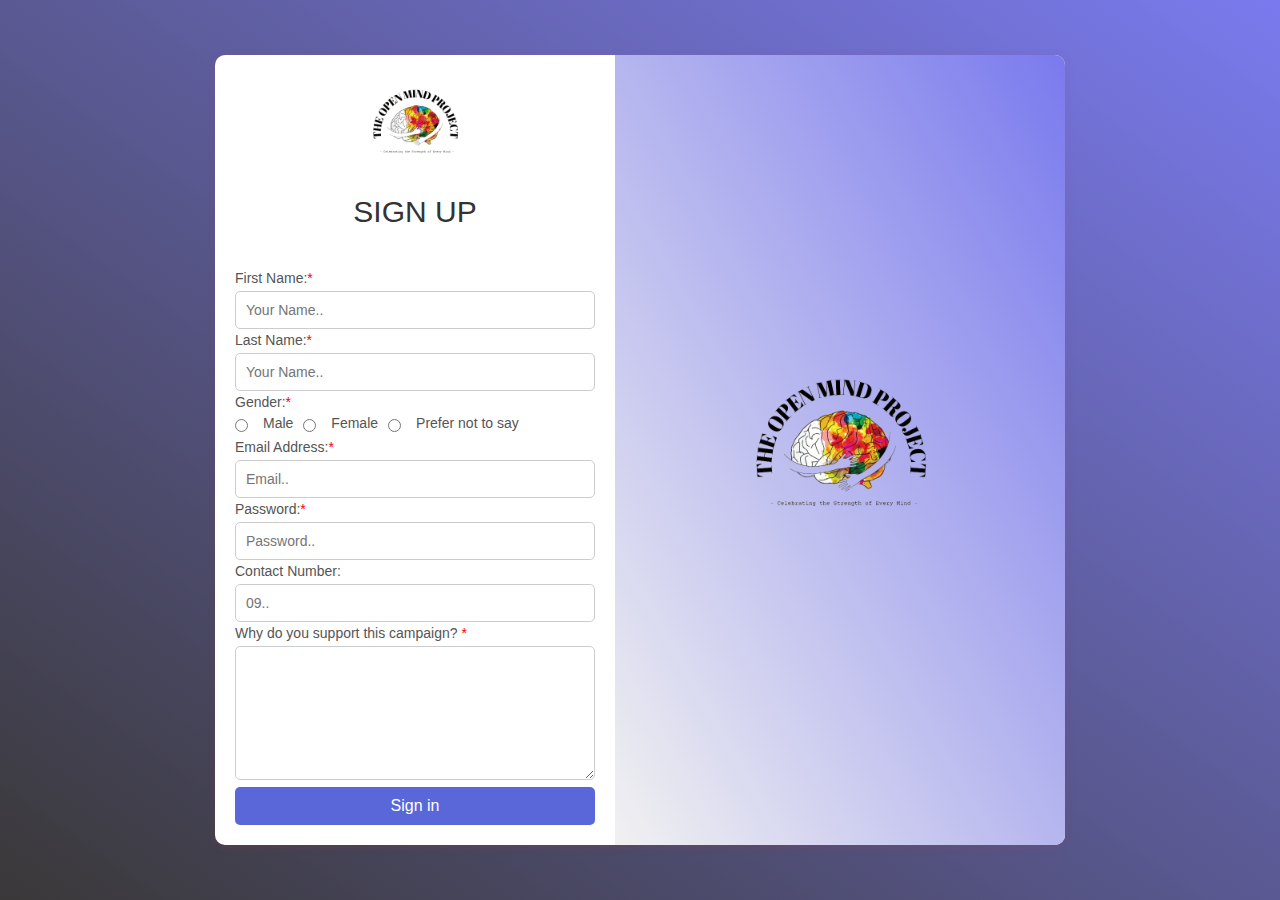
<file: index.html>
<!DOCTYPE html>
<html lang="en">
<head>
    <meta charset="UTF-8">
    <meta name="viewport" content="width=device-width, initial-scale=1.0">
    <title>Sign-Up Page</title>
    <link rel="stylesheet" href="style.css">
</head>
<body>
    <div class="container">
        <form id="login">
            <div class="signup">    
                <img src="images/logo.png" alt="nice">
                <legend id="title">SIGN UP</legend>
                <br>
                
                <div class="input-group">
                    <label for="username">First Name:<span class="required"></span></label>
                    <input type="text" id="username" name="username" onblur="usernameb()" placeholder="Your Name.." required>
                </div>

                <div class="input-group">
                    <label for="username2">Last Name:<span class="required"></span></label>
                    <input type="text" id="username2" name="username2" onblur="userName()" placeholder="Your Name.." required>
                </div>

                <div class="input-group">
                    <label>Gender:<span class="required"></span></label>
                    <div class="gender-options">
                        <input type="radio" id="gender1" name="gender" value="male" onblur="gendr()" required>
                        <label for="gender1">Male</label>
                        
                        <input type="radio" id="gender2" name="gender" value="female" onblur="gendr()" required>
                        <label for="gender2">Female</label>
                        
                        <input type="radio" id="gender3" name="gender" value="prefer_not_to_say" onblur="gendr()" required>
                        <label for="gender3">Prefer not to say</label>
                    </div>
                </div>
                
                <div class="input-group">
                    <label for="email">Email Address:<span class="required"></span></label>
                    <input type="email" id="email" name="email" onblur="emailb()" placeholder="Email.." required>
                </div>
                
                <div class="input-group">
                    <label for="password">Password:<span class="required"></span></label>
                    <input type="password" id="password" name="password" onblur="pword()" placeholder="Password.." required>
                </div>
                
                <div class="input-group">
                    <label for="contactnn">Contact Number:</label>
                    <input type="text" id="contactnn" name="contactnn" onblur="contactn()" placeholder="09..">
                </div>
                
                <div class="input-group">
                    <label for="interest">Why do you support this campaign? <span class="required"></span></label>
                    <textarea name="interest" id="interest" cols="70" rows="7" onblur="comments()" required></textarea>
                </div>
                
                <div class="input-group">
                    <input type="submit" value="Sign in" id="end">
                </div>
            </div>
        </form>
        
        <div class="box">
            <img src="images/logo.png" alt="">
        </div>
    </div>
    
    <script>
        function usernameb() {
            var x = document.getElementById("username").value;
            if (x == "") {
                document.getElementById("username").style.borderColor = "red";
            } else {
                document.getElementById("username").style.borderColor = "green";
            }
        }
        function userName() {
            var x = document.getElementById("username2").value;
            if (x == "") {
                document.getElementById("username2").style.borderColor = "red";
            } else {
                document.getElementById("username2").style.borderColor = "green";
            }
        }
        function emailb() {
            var x = document.getElementById("email").value;
            if (x == "") {
                document.getElementById("email").style.borderColor = "red";
            } else {
                document.getElementById("email").style.borderColor = "green";
            }
        }
        function pword() {
            var x = document.getElementById("password").value;
            if (x == "") {
                document.getElementById("password").style.borderColor = "red";
            } else {
                document.getElementById("password").style.borderColor = "green";
            }
        }
        function adress() {
            var x = document.getElementById("HomeAddress").value;
            if (x == "") {
                document.getElementById("HomeAddress").style.borderColor = "red";
            } else {
                document.getElementById("HomeAddress").style.borderColor = "green";
            }
        }
        function comments() {
            var x = document.getElementById("interest").value;
            if (x == "") {
                document.getElementById("interest").style.borderColor = "red";
            } else {
                document.getElementById("interest").style.borderColor = "green";
            }
        }
        function gendr() {
            var genderOptions = document.querySelectorAll('input[name="gender"]');
            var selected = Array.from(genderOptions).some(option => option.checked);
            genderOptions.forEach(option => {
                option.style.borderColor = selected ? "green" : "red";
            });
        }
        function contactn() {
            var x = document.getElementById("contactnn").value;
            if (x == "") {
                document.getElementById("contactnn").style.borderColor = "red";
            } else {
                document.getElementById("contactnn").style.borderColor = "green";
            }
        }
        
        document.getElementById("login").addEventListener("submit", function(event) {
            event.preventDefault();
            var firstName = document.getElementById("username").value;
            var lastName = document.getElementById("username2").value;
            var sex = document.querySelector('input[name="gender"]:checked').value;
            var email = document.getElementById("email").value;
            var contactn = document.getElementById("contactnn").value;
            var supportReason = document.getElementById("interest").value;

            localStorage.setItem("firstName", firstName);
            localStorage.setItem("lastName", lastName);
            localStorage.setItem("sex", sex);
            localStorage.setItem("email", email);
            localStorage.setItem("contactn", contactn);
            localStorage.setItem("supportReason", supportReason);

            window.location.href = "profile.html";
        });
    </script>
</body>
</html>
</file>
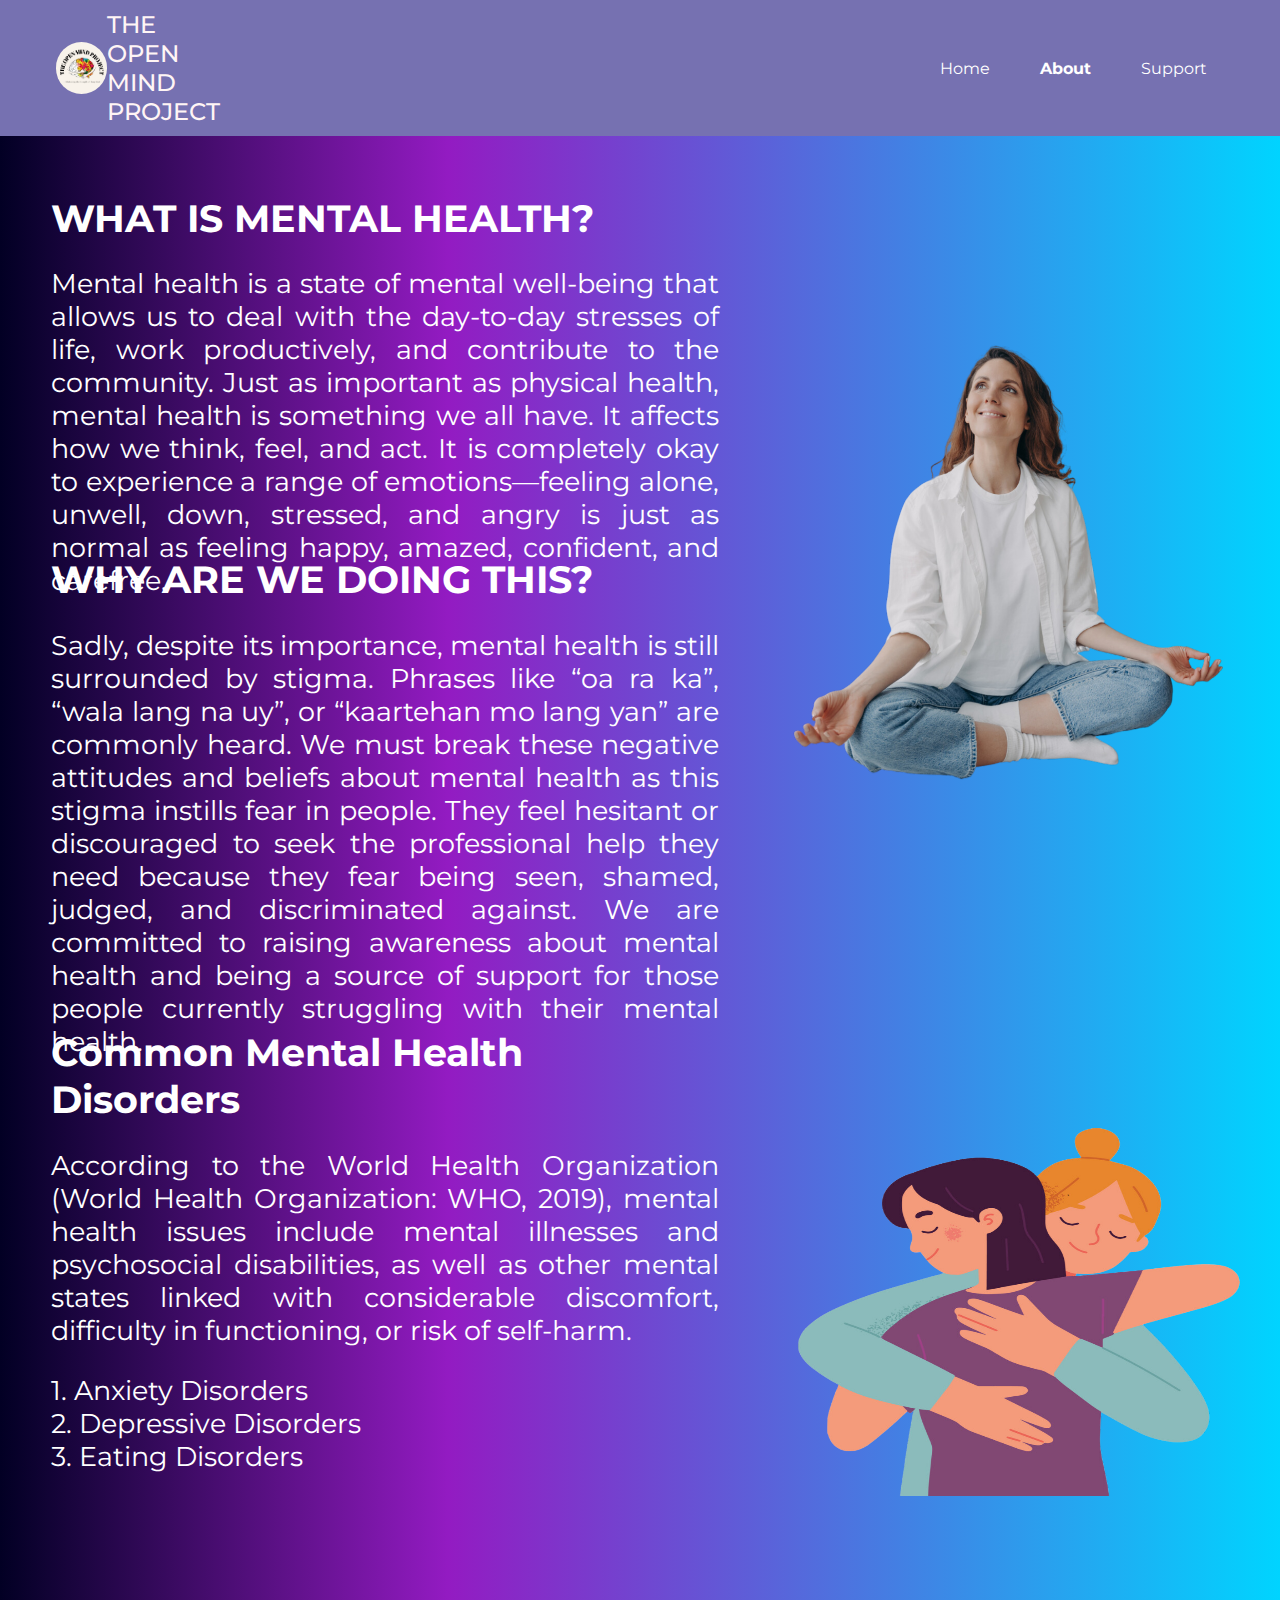
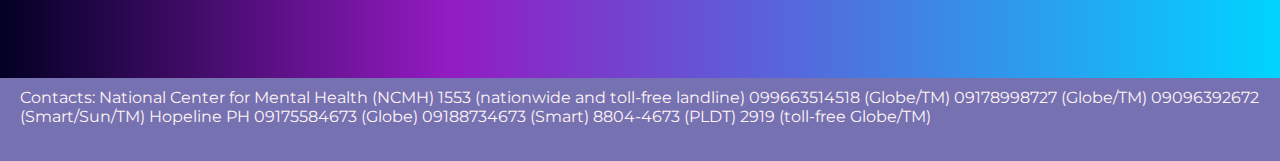
<file: about.html>
<!DOCTYPE html>
<html lang="en">
<head>
    <meta charset="UTF-8">
    <meta name="viewport" content="width=device-width, initial-scale=1.0">
    <title>The Open Mind Project</title>
    <link rel="stylesheet" href="styles.css">
</head>
<body>
    <header>
        <img src="images/Group 6 - LOGO (1).png" alt="">
        <div class="logo">THE OPEN MIND PROJECT</div>
        <nav>
            <ul>
                <li><a href="home.html">Home</a></li>
                <li><a href="about.html"><b>About</b></a></li>
                <li><a href="messages.html">Support</a></li>

            </ul>
        </nav>
    </header>
    <div class="main2">
        <div id="c1">
            <h1>WHAT IS MENTAL HEALTH?</h1>
            <p>Mental health is a state of mental well-being that allows us to deal with the day-to-day stresses of life, work productively, and contribute to the community. Just as important as physical health, mental health is something we all have. It affects how we think, feel, and act. It is completely okay to experience a range of emotions—feeling alone, unwell, down, stressed, and angry is just as normal as feeling happy, amazed, confident, and carefree.</p>
            <img src="images/babae.png" height="450px" width="450px">
        </div>
        <div id="c2">
            <h1>WHY ARE WE DOING THIS?</h1>
            <p>Sadly, despite its importance, mental health is still surrounded by stigma. Phrases like “oa ra ka”, “wala lang na uy”, or “kaartehan mo lang yan” are commonly heard. We must break these negative attitudes and beliefs about mental health as this stigma instills fear in people. They feel hesitant or discouraged to seek the professional help they need because they fear being seen, shamed, judged, and discriminated against. We are committed to raising awareness about mental health and being a source of support for those people currently struggling with their mental health.</p>
            <img src="images/hug.png" height="480px" width="480px">
        </div>     
        <div id="c3">
            <h1>Common Mental Health Disorders</h1>
            <p>According to the World Health Organization (World Health Organization: WHO, 2019), mental health issues include mental illnesses and psychosocial disabilities, as well as other mental states linked with considerable discomfort, difficulty in functioning, or risk of self-harm.</p>
            <p id="yes">
                1. Anxiety Disorders <br>
                2. Depressive Disorders <br>
                3. Eating Disorders</p>
        </div>
    </div>   
    <div id="footer">
        Contacts:
      National Center for Mental Health (NCMH) 

            1553 (nationwide and toll-free landline)
            099663514518 (Globe/TM) 
            09178998727 (Globe/TM) 
            09096392672 (Smart/Sun/TM) 
            
            Hopeline PH 
            09175584673 (Globe) 
            09188734673 (Smart) 
            8804-4673 (PLDT) 
            2919 (toll-free Globe/TM)
            
</div> 
</body>
</html>
</file>
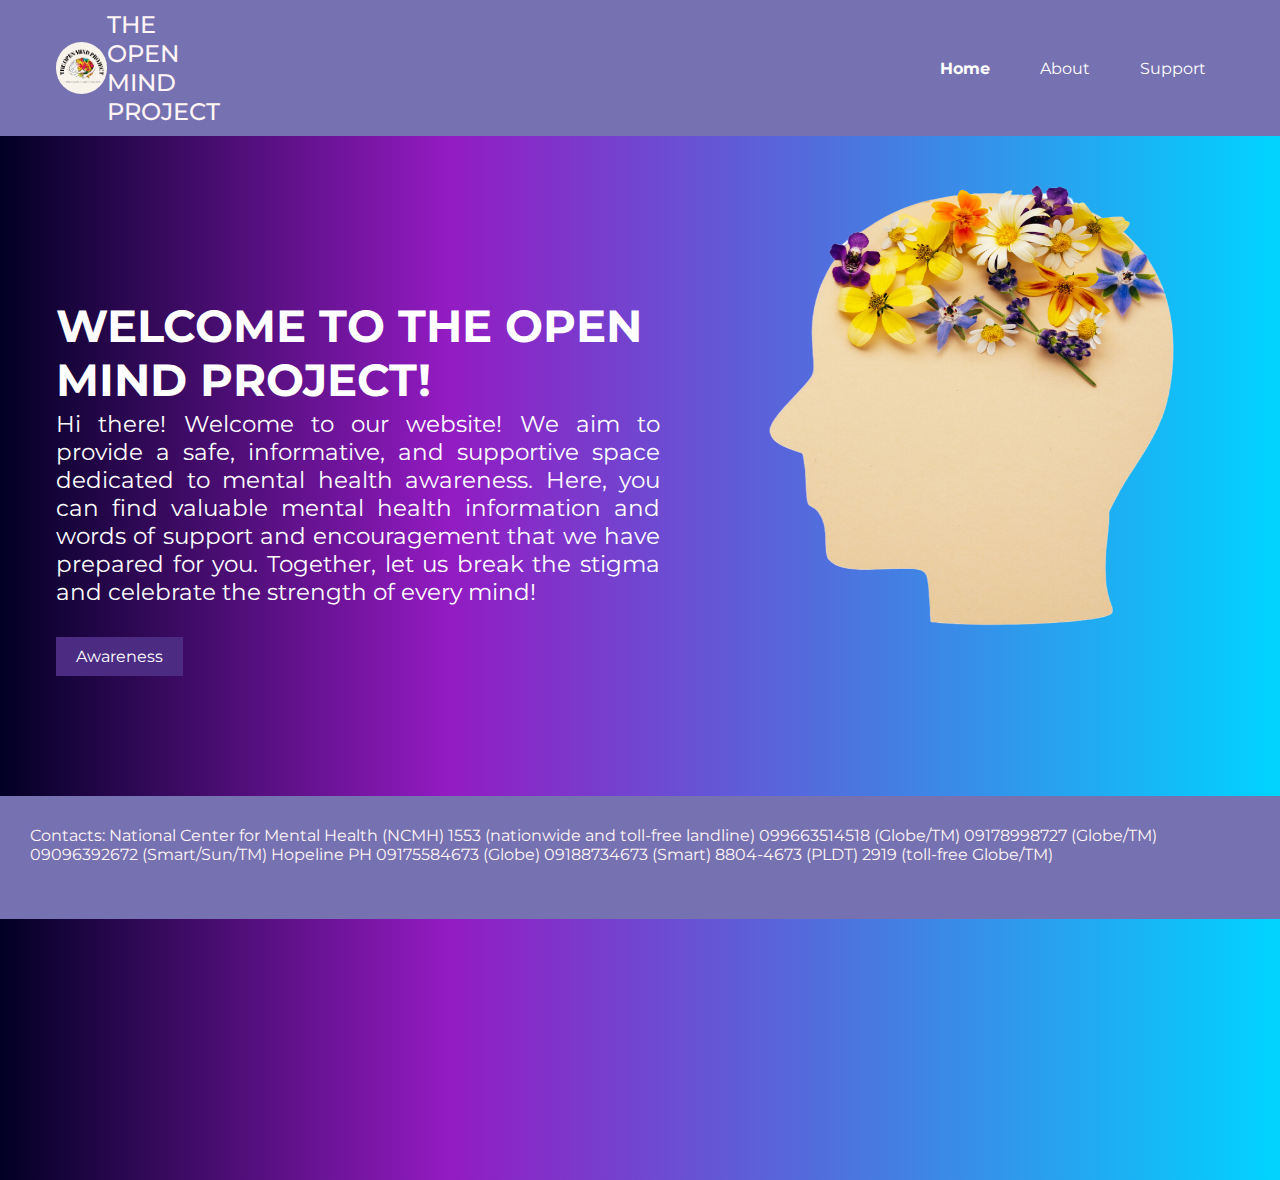
<file: home.html>
<!DOCTYPE html>
<html lang="en">
<head>
    <meta charset="UTF-8">
    <meta name="viewport" content="width=device-width, initial-scale=1.0">
    <title>The Open Mind Project</title>
    <link rel="stylesheet" href="styles.css">
</head>
<body>
    <header>
        <img src="images/Group 6 - LOGO (1).png" alt="">
        <div class="logo">THE OPEN MIND PROJECT</div>
        <nav>
            <ul>
                <li><a href="home.html"><b>Home</b></a></li>
                <li><a href="about.html">About</a></li>
                <li><a href="messages.html">Support</a></li>
            </ul>
        </nav>
    </header>
<div class="main1">
    <h1>WELCOME TO THE OPEN MIND PROJECT!</h1>
    
    <p>Hi there! Welcome to our website! We aim to provide a safe, informative, and supportive space dedicated to mental health awareness. Here, you can find valuable mental health information and words of support and encouragement that we have prepared for you. Together, let us break the stigma and celebrate the strength of every mind!</p><br>
    <a href="about.html" id="awareness">Awareness</a>
    <img src="images/head.png" height="510px" width="540px">
    
</div>
<div id="ftr">
        Contacts:
      National Center for Mental Health (NCMH) 

            1553 (nationwide and toll-free landline)
            099663514518 (Globe/TM) 
            09178998727 (Globe/TM) 
            09096392672 (Smart/Sun/TM) 
            
            Hopeline PH 
            09175584673 (Globe) 
            09188734673 (Smart) 
            8804-4673 (PLDT) 
            2919 (toll-free Globe/TM)
            
</div>
</div>

</body>
</html>
</file>
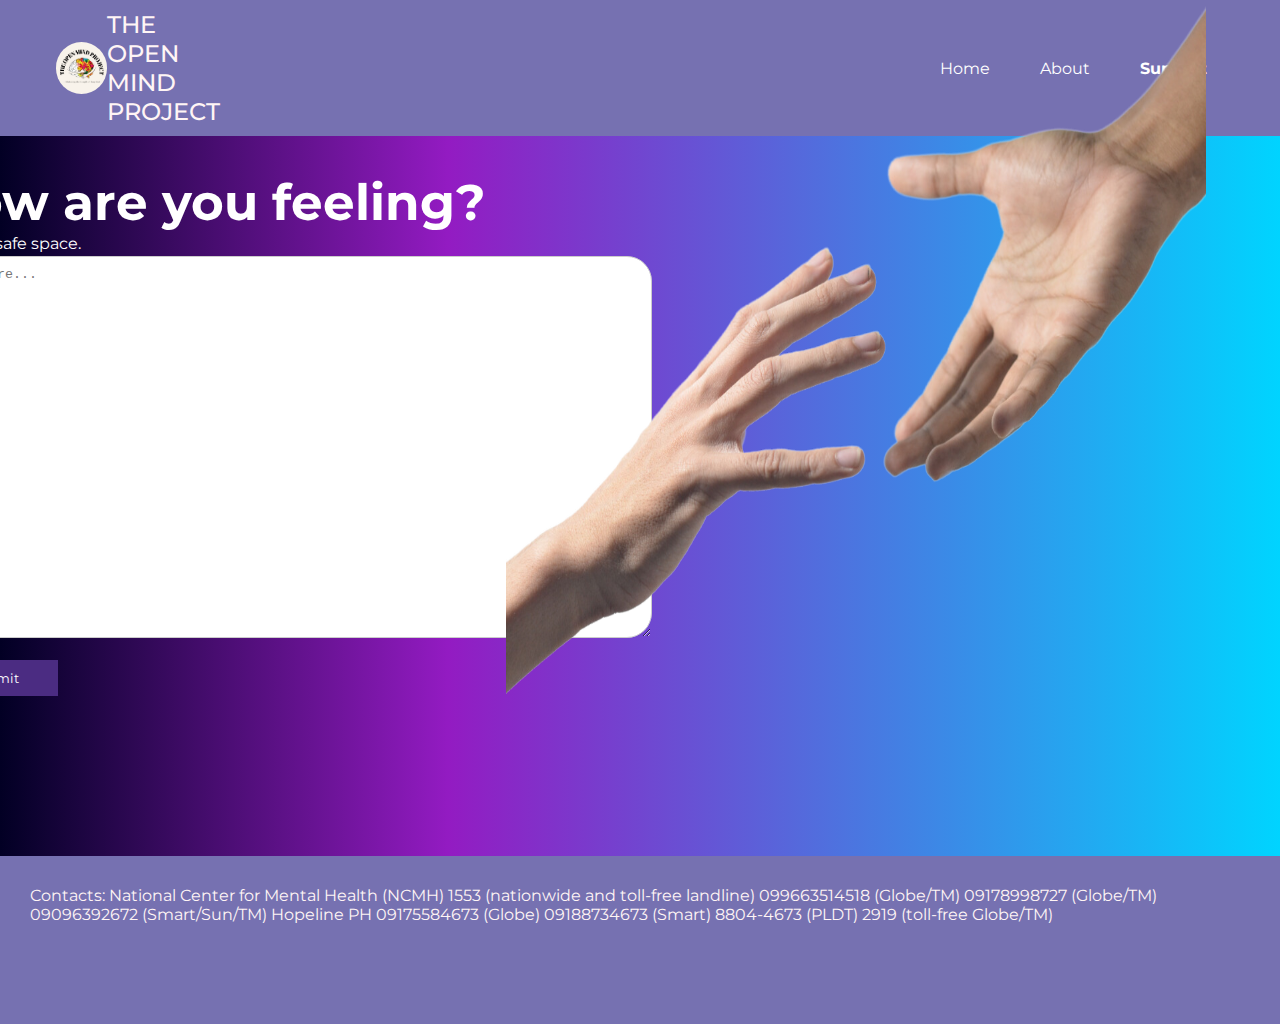
<file: messages.html>
<!DOCTYPE html>
<html lang="en">
<head>
    <meta charset="UTF-8">
    <meta name="viewport" content="width=device-width, initial-scale=1.0">
    <title>The Open Mind Project</title>
    <link rel="stylesheet" href="styles.css">
</head>
<body>
    <header>
        <img src="images/Group 6 - LOGO (1).png" alt="">
        <div class="logo">THE OPEN MIND PROJECT</div>
        <nav>
            <ul>
                <li><a href="home.html">Home</a></li>
                <li><a href="about.html">About</a></li>
                <li><a href="messages.html"><b>Support</b></a></li>
            </ul>
        </nav>
    </header>
    <main>
        <div class="form-container">
            <h1>How are you feeling?</h1>
            <p>This is a safe space.</p>
            <form onsubmit="return reply();">
                <label for="thoughts"></label></br>
                <textarea id="thoughts" name="thoughts" placeholder="Type here..." rows="7" column="100" required></textarea></br>
                <input type="submit" value="Submit" id="submit">
            </form>
            <div id="pic">
            <img src="images/kamot.png" width="700" height="720">
                </div>
        </div>
    </main>
    <div id="foot">
        Contacts:
      National Center for Mental Health (NCMH) 

            1553 (nationwide and toll-free landline)
            099663514518 (Globe/TM) 
            09178998727 (Globe/TM) 
            09096392672 (Smart/Sun/TM) 
            
            Hopeline PH 
            09175584673 (Globe) 
            09188734673 (Smart) 
            8804-4673 (PLDT) 
            2919 (toll-free Globe/TM)
            
</div>
    <script>
       function reply(){
            const messages = [
                "There's more joy and more life for you to experience. Don't give up, please. It is going to be okay.",
                "We're proud of you for making it through your hardest days! It might not be easy, but we will always get through it. Sending virtual hugs ⊂⁠(⁠•⁠‿⁠•⁠⊂⁠ ⁠)⁠*⁠.⁠✧",
                "Ohmy I like ur smile!! Please do it more often and never underestimate the power your smile holds as it could be the sunshine that someone needs on a cloudy day. (⁠◍⁠•⁠ᴗ⁠•⁠◍⁠)",
                "Remember that there is always rainbows and sunshine after the rain. So, no matter how tough today may seem, we're proud of you for surviving, and tomorrow is definitely going to be a better day. :D",
                "Remember, it's okay to have difficult days, and you don't have to go through them alone. You are cared for deeply, and I'm here for you whenever you need to talk or just have someone listen. Take it one step at a time, and know that brighter days are ahead. I believe in YOU! <33",
                "Just wanted to remind you how amazing you are! Your strength and positivity are truly inspiring. Keep shining bright—better days are just around the corner.",
                "I just wanted to remind you that you are capable of amazing things. Don't let today's worries dim your bright future. You are stronger than you know.",
                "I hope this message brightens your day a bit. Remember, even on tough days, your strength and kindness make a big difference. Keep your head up and know that better times are ahead.",
                "Take a deep breath and let go of any worries or fears that may be weighing you down. You are doing the best you can, and that is something to be proud of.",
                "Keep going, even when it feels tough. You are stronger than you think, and you will get through this. And when you do, you'll emerge even stronger, wiser, and more resilient. Be gentle with yourself, and remember that it's okay to make mistakes. You are human, and that's what makes you beautiful.",
                "Life can be unpredictable and chaotic at times, but you are strong and capable of handling whatever comes your way. You are resilient, and you have the power to rise above anything that life throws your way."
            ];

            const randomIndex = Math.floor(Math.random() * messages.length);
            window.alert(messages[randomIndex]);
            return false; 
        }
</script>
</body>
</html>
</file>
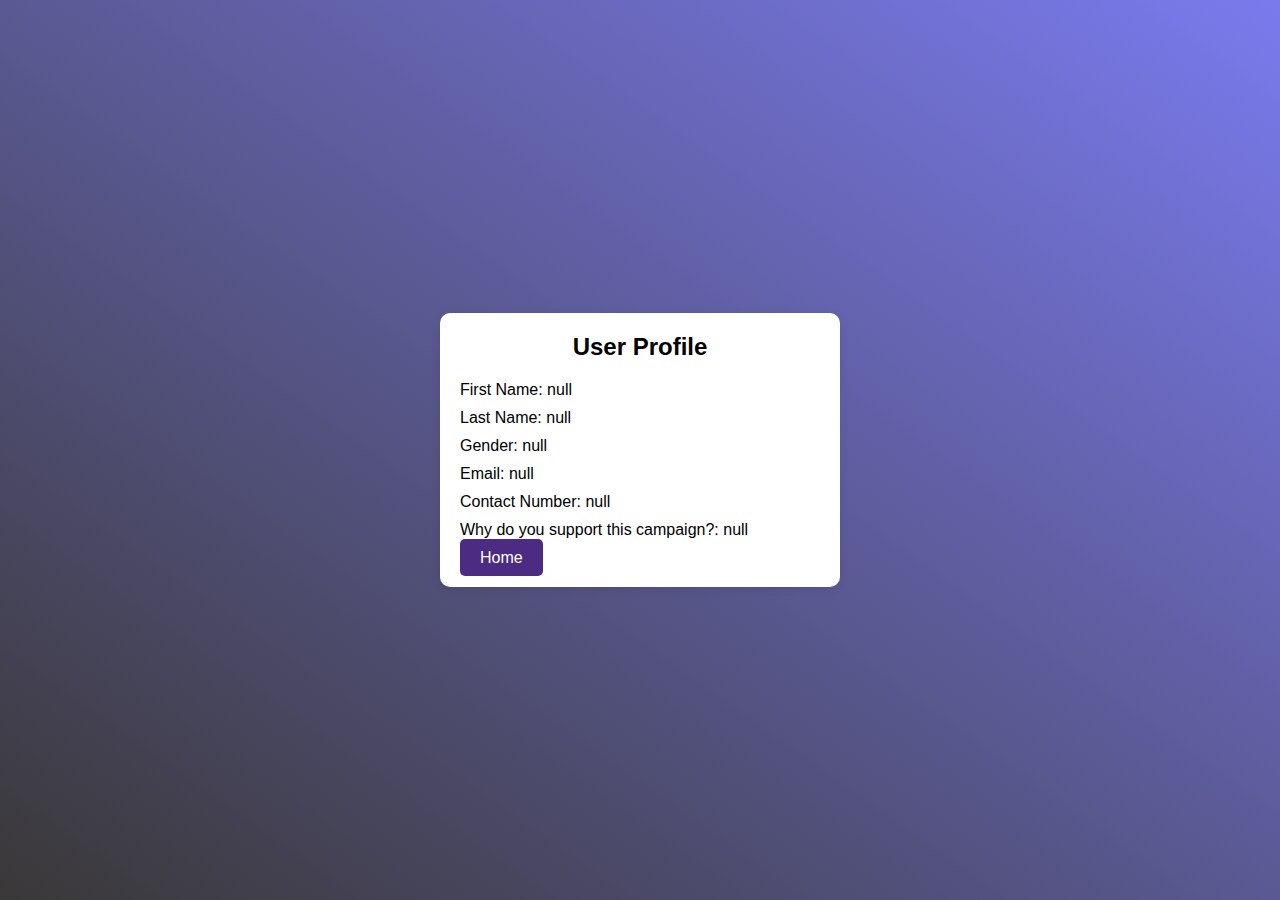
<file: profile.html>
<!DOCTYPE html>
<html lang="en">
<head>
    <meta charset="UTF-8">
    <meta name="viewport" content="width=device-width, initial-scale=1.0">
    <title>User Profile</title>
    <link rel="stylesheet" href="style.css">
   
</head>
<body>

  <div class="profile-container">
    <h2>User Profile</h2>
    <p id="profile-firstname"></p>
    <p id="profile-lastname"></p>
    <p id="profile-gender"></p>
    <p id="profile-email"></p>
    <p id="profile-contact"></p>
    <p id="profile-interest"></p>
    <a href="home.html" id="home">Home</a>
</div>

<script>
    // Retrieve data from local storage
    var firstName = localStorage.getItem("firstName");
    var lastName = localStorage.getItem("lastName");
    var gender = localStorage.getItem("sex");
    var email = localStorage.getItem("email");
    var contactn = localStorage.getItem("contactn");
    var supportReason = localStorage.getItem("supportReason");

    // Display the data
    document.getElementById('profile-firstname').textContent = "First Name: " + firstName;
    document.getElementById('profile-lastname').textContent = "Last Name: " + lastName;
    document.getElementById('profile-gender').textContent = "Gender: " + gender;
    document.getElementById('profile-email').textContent = "Email: " + email;
    document.getElementById('profile-contact').textContent = "Contact Number: " + contactn;
    document.getElementById('profile-interest').textContent = "Why do you support this campaign?: " + supportReason;
</script>

</body>
</html>
</file>
<file: style.css>
* {
    margin: 0;
    padding: 0;
    box-sizing: border-box;
  }
  .required::after {
    content: "*";
    color: red;
  }
  body {
    font-family: 'Roboto', sans-serif;
    background: #f0f2f5;
    display: flex;
    justify-content: center;
    align-items: center;
    height: 100vh;
    background-image: linear-gradient(to bottom left, rgb(122, 122, 238), rgb(58, 56, 56));
  }
  .container {
    display: flex;
  
    background: #ffffff;
    border-radius: 10px;
    box-shadow: 0 2px 10px rgba(255, 49, 49, 0.1);
    overflow: hidden;
  }
  .signup {
    padding: 20px;
    width: 400px;
    
  }
  .signup img {
    display: block;
    margin: 0 auto 20px;
    width: 100px;
    height: auto;
  }
  legend {
    text-align: center;
    font-size: 30px;
    color: #333;
    margin-bottom: 20px;
  }
  .input-group {
    margin-top: 3px;
  
  }
  label {
    display: block;
    font-size: 14px;
    color: #555;
    margin-bottom: 5px;
  }
  input[type="text"], input[type="password"], input[type="email"], textarea {
    width: 100%;
    padding: 10px;
    border: 1px solid #ccc;
    border-radius: 5px;
    font-size: 14px;
  }
  input[type="text"]:focus, input[type="password"]:focus, input[type="email"]:focus, textarea:focus {
    border-color: #66afe9;
    outline: none;
  }
  .gender-options {
    display: flex;
    gap: 10px;
    align-items: center;
  }
  .gender-options input {
    margin-right: 5px;
  }
  input[type="submit"] {
    background-color: #5a67d8;
    color: #fff;
    padding: 10px;
    border: none;
    border-radius: 5px;
    width: 100%;
    font-size: 16px;
    cursor: pointer;
    transition: background-color 0.3s ease;
  }
  input[type="submit"]:hover {
    background-color: #434190;
  }
  .box {
    background-image: linear-gradient(to bottom left, rgb(122, 122, 238), rgb(241, 241, 241));
    display: flex;
    align-items: center;
    justify-content: center;
    padding: 20px;
    width: 50vh;
    
  }
  .box img {
    width: 200px;
    height: auto;
  }
  
  /*for profile*/
.profile-container {
    background: #ffffff;
    padding: 20px;
    border-radius: 10px;
    box-shadow: 0 2px 10px rgba(0, 0, 0, 0.1);
    width: 400px;
    
}
.profile-container h2 {
    text-align: center;
    margin-bottom: 20px;
    font-family: 'Roboto', sans-serif;
}
.profile-container p {
    margin: 10px 0;
    font-size: 16px;
    font-family: 'Roboto', sans-serif;
}
#home{
  background-color: #4b2c82;
    color: white;
    border: none;
    padding: 10px 20px;
    border-radius: 5px;
    cursor: pointer;
    text-decoration: none;
}
#home:hover {
  background-color: #3a2061;
}
</file>
<file: styles.css>
@import url('https://fonts.googleapis.com/css2?family=Montserrat:ital,wght@0,100..900;1,100..900&display=swap');
body {
    font-family: Arial, sans-serif;
    margin: 0;
    padding: 0;
    background: linear-gradient(90deg, rgba(2,0,36,1) 0%, rgba(147,27,194,1) 35%, rgba(0,212,255,1) 100%);
  }
  
  header {
    background-color: rgba(118, 113, 177, 255);
    color: rgb(255, 245, 245);
    padding: 10px 20px;
    display: flex;
    justify-content: space-between;
    align-items: center;
  }
  
  header .logo {
    font-size: 1.5em;
    font-weight: 500;
    margin-right: 80vh;
    font-family: Montserrat;

  }
  header img{
    width: 4vw;
    border-radius: 100px;
    margin-left: 4vh;
  }
  
  header nav ul {
    list-style: none;
    margin: 0;
    padding: 0;
    display: flex;
    gap: 50px;
    margin-right: 10vh;
  }
  
  header nav ul li a {
    color: white;
    text-decoration: none;
    font-family: Montserrat;
  }
  header nav ul li a:hover{
    color: white;
    font-weight: 1000;
    font-family: Montserrat;
    transition: 0.3s;
  }
  
  main {
    display: flex;
    justify-content: center;
    align-items: center;
    height: 80vh;
    
  }
  .form-container{
    position: relative;
    margin-right: 80vh;
    height: 70vh;
    
  }
  .form-container h1 {
    margin-bottom: 10px;
    font-size: 50px;
    color: white;
    font-family: Montserrat;
    margin-top: -1vh;
  }
  
  .form-container p {
    color: white;
    margin-bottom: 30px;
    font-family: Montserrat;
    margin-top: -1vh;
  }
  
  .form-container textarea {
    width: 100%;
    height: 40vh;
    padding: 10px;
    border-radius: 25px;
    border: 1px solid #ccc;
    margin-top: -5vh;
  }
  .main1{
    height: 45vh;
    width: 50vw;
    padding: 10px;
    margin: 10px;
    margin-top: 25vh;
    transition: 0.5s;
  }

   #submit {
    background-color: #4b2c82;
    color: white;
    font-family: Montserrat;
    border: none;
    padding: 10px 20px;
    cursor: pointer;
    margin-top: 2vh;
    width: 10vw;
  }
  
  #submit:hover {
    background-color: #3a2061;
    font-weight: 1000;
    font-size: 1.3vw;
    font-family: Montserrat;
    transition: 0.5s;
  }
  #awareness{
    background-color: #4b2c82;
    color: white;
    border: none;
    padding: 10px 20px;
    cursor: pointer;
    text-decoration: none;
    margin-left: 4vh;
    font-family: Montserrat;
  }
  #awareness:hover {
    background-color: #3a2061;
    font-weight: 1000;
    font-size: 1.3vw;
    font-family: Montserrat;
    transition: 0.5s;
  }
.main1 h1{
  font-family: Montserrat;
  font-weight: bold;
  font-size: 3.5vw;
  color: white;
  margin-left: 4vh;
  margin-top: -8vh;
}
.main1 p{
  font-family: Montserrat;
  font-weight: 400;
  font-size: 2.5vh;
  color: white;
  margin-left: 4vh;
  margin-top: -3vh;
  text-align: justify;
}
.main2{
  height: 168vh;
  width: 55vw;
  padding: 10px;
  margin: 5px;
  
}
#c1 h1{
  font-family: Montserrat;
  font-size: 3vw;
  padding-top: 2vh;
  margin-left: 4vh;
  color: white;
}
#c1 p{
  font-family: montserrat;
  color: white;
  font-weight: 400;
  font-size: 3vh;
  margin-left: 4vh;
  margin-top: 1vh;
  text-align: justify;
}
#c2 h1{
  font-family: Montserrat;
  font-size: 3vw;
  margin-top: -58vh;
  margin-left: 4vh;
  color: white;
}
#c2 p{
  font-family: Montserrat;
  font-weight: 400;
  font-size: 3vh;
  color: white;
  margin-left: 4vh;
  margin-top: 1vh;
  text-align: justify;
}
#c3 h1{
  font-family: Montserrat;
  font-size: 3vw;
  margin-top: -60vh;
  margin-left: 4vh;
  color: white;
}
#c3 p{
  font-family: Montserrat;
  font-weight: 400;
  font-size: 3vh;
  color: white;
  margin-left: 4vh;
  margin-top: 1vh;
  text-align: justify;
}
#footer{
  color:rgb(255,245,245);

  height: 7vh;
  background-size: 100%;
  background-color: rgba(118, 113, 177, 255);
    padding: 10px 20px;
    position: relative;
    justify-content: space-between;
    align-items: center;
    font-family: Montserrat;
}
#c1 img{
  position: relative;
  left: 60vw;
  top: -32vh;
}
#c2 img{
  position: relative;
  left: 60vw;
  top: -3vh;
}
#pic{
  position: relative;
  left: 45vw;
  top: -78vh;
}
#foot{
  color:rgb(255,245,245);
  height: 12vh;
  background-size: 100%;
  background-color: rgba(118, 113, 177, 255);
    padding: 30px;
    position: relative;
    justify-content: space-between;
    align-items: center;
    font-family: Montserrat;
}
.main1 img{
  position: relative;
  left: 55vw;
  top: -58vh;
}
#ftr{
  color:rgb(255,245,245);
  height: 7vh;
  background-size: 100%;
  background-color: rgba(118, 113, 177, 255);
    padding: 30px;
    position: relative;
    justify-content: space-between;
    align-items: center;
    font-family: Montserrat;
}
</file>
